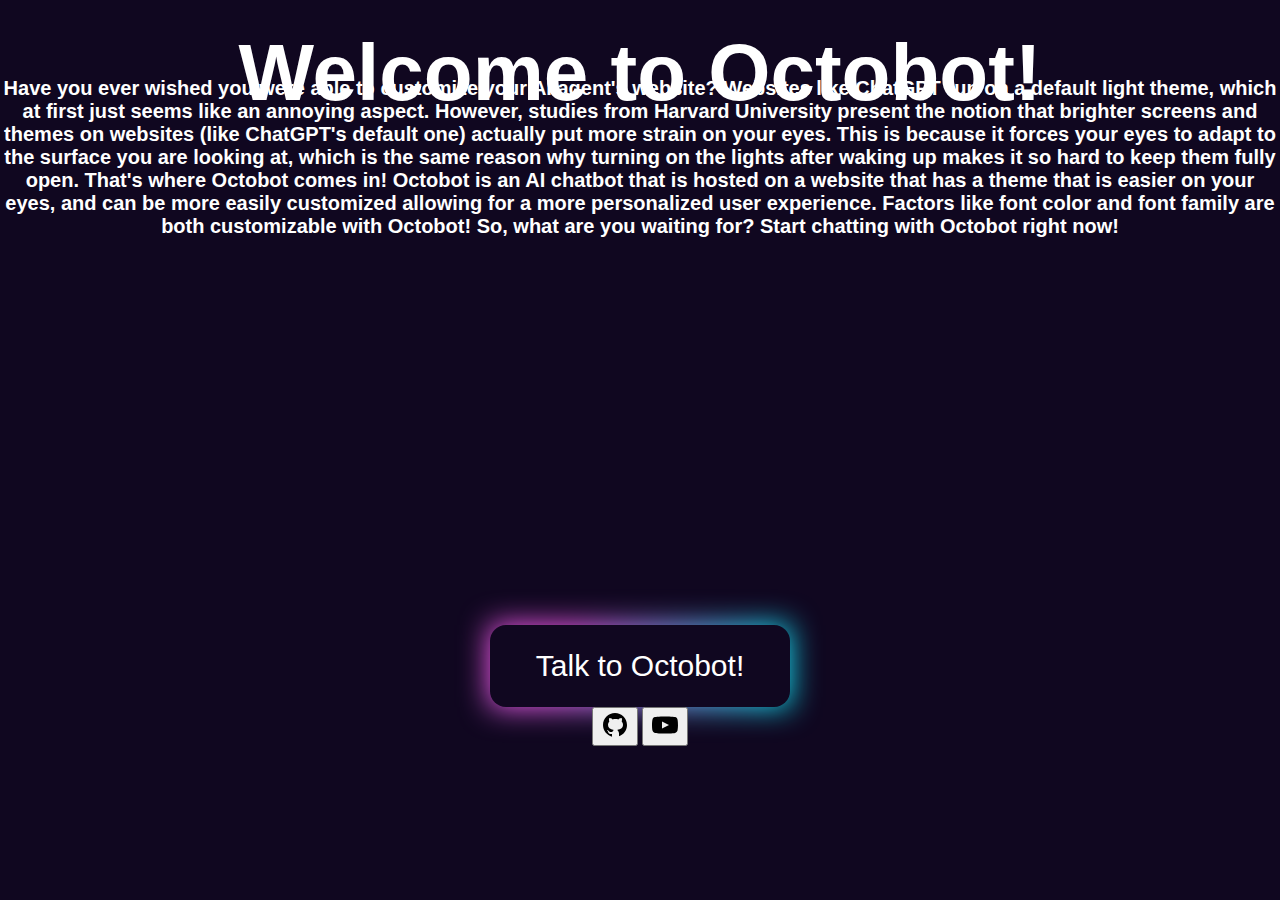
<file: index.html>
<!DOCTYPE html>
<html lang="en">
<head>
    <meta charset="UTF-8">
    <meta name="viewport" content="width=device-width, initial-scale=1.0">
    <link rel="stylesheet" href="style.css">
    <title>Welcome to Octobot!</title>
</head>

<body>
    

    <br>
    <br>
    <br>
    <br>

<h1 id = "welcome">Welcome to Octobot!</h1>
    

<h6 id = "octobotIntroduction">Have you ever wished you were able to customize your AI agent's website? Websites like ChatGPT run on a default light theme, which at first just seems like an annoying aspect. However, studies from Harvard University present the notion that brighter screens and themes on websites (like ChatGPT's default one) actually put more strain on your eyes. This is because it forces your eyes to adapt to the surface you are looking at, which is the same reason why turning on the lights after waking up makes it so hard to keep them fully open. That's where Octobot comes in! Octobot is an AI chatbot that is hosted on a website that has a theme that is easier on your eyes, and can be more easily customized allowing for a more personalized user experience. Factors like font color and font family are both customizable with Octobot! So, what are you waiting for? Start chatting with Octobot right now!</h6>

<a id ="aChat" href="octobot.html">
<button id = "openChat">Talk to Octobot!</button>

</a>


<div id = "externalLinks">
    <a href="https://github.com/br8blue/OctoBot">
    <button id = "githubBackground">
      <svg xmlns="http://www.w3.org/2000/svg" viewBox="0 0 30 30" width="30px" height="30px" id = "githubCat">   
        
<path d="M15,3C8.373,3,3,8.373,3,15c0,5.623,3.872,10.328,9.092,11.63C12.036,26.468,12,26.28,12,26.047v-2.051 c-0.487,0-1.303,0-1.508,0c-0.821,0-1.551-0.353-1.905-1.009c-0.393-0.729-0.461-1.844-1.435-2.526 c-0.289-0.227-0.069-0.486,0.264-0.451c0.615,0.174,1.125,0.596,1.605,1.222c0.478,0.627,0.703,0.769,1.596,0.769 c0.433,0,1.081-0.025,1.691-0.121c0.328-0.833,0.895-1.6,1.588-1.962c-3.996-0.411-5.903-2.399-5.903-5.098 c0-1.162,0.495-2.286,1.336-3.233C9.053,10.647,8.706,8.73,9.435,8c1.798,0,2.885,1.166,3.146,1.481C13.477,9.174,14.461,9,15.495,9 c1.036,0,2.024,0.174,2.922,0.483C18.675,9.17,19.763,8,21.565,8c0.732,0.731,0.381,2.656,0.102,3.594 c0.836,0.945,1.328,2.066,1.328,3.226c0,2.697-1.904,4.684-5.894,5.097C18.199,20.49,19,22.1,19,23.313v2.734 c0,0.104-0.023,0.179-0.035,0.268C23.641,24.676,27,20.236,27,15C27,8.373,21.627,3,15,3z"></path>

</svg>
</a>
 </button>



<button id="youtubeBackground">
    <a href="https://youtube.com/@PraneelSrinivasan">
    <svg xmlns="http://www.w3.org/2000/svg" viewBox="0 0 30 30" width="30px" height="30px" id="youtubeIcon">

      <path d="M27.5,9.5c-0.3-1.2-1.2-2.1-2.4-2.4C23.1,6.5,15,6.5,15,6.5s-8.1,0-10.1,0.6c-1.2,0.3-2.1,1.2-2.4,2.4C2,11.5,2,15,2,15s0,3.5,0.5,5.5c0.3,1.2,1.2,2.1,2.4,2.4C6.9,23.5,15,23.5,15,23.5s8.1,0,10.1-0.6c1.2-0.3,2.1-1.2,2.4-2.4C28,18.5,28,15,28,15S28,11.5,27.5,9.5z M12,18.5v-7l7,3.5L12,18.5z"/>
    </svg>
    </a>
  </button>

 
</div>





</body>



</html>
</file>
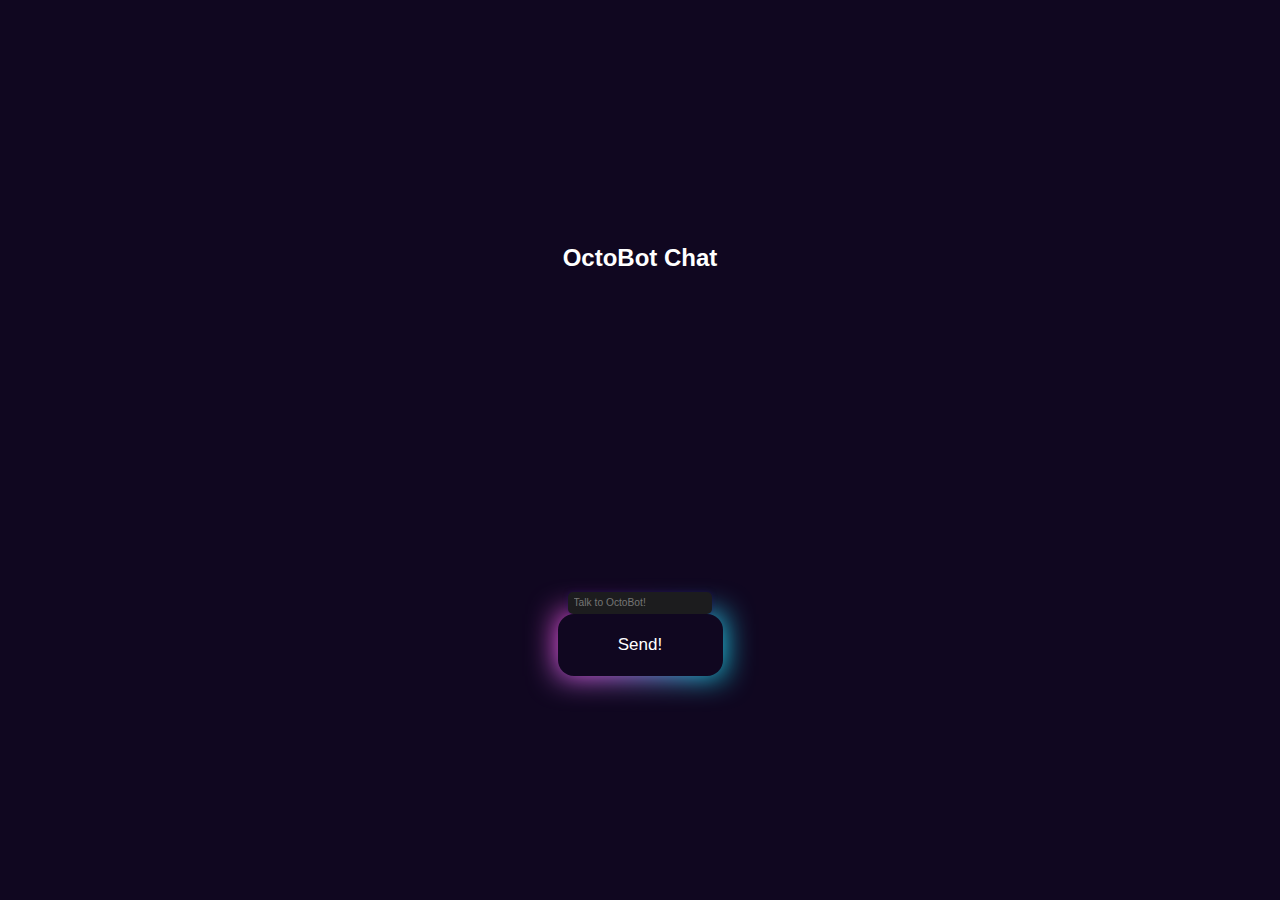
<file: octobot.html>
<!DOCTYPE html>

<html lang="en">


<head>

<meta charset="UTF-8">

<title>OctoBot Chat</title>

<link rel="stylesheet" href="style.css">

<meta name="viewport" content="width=device-width, initial-scale=1.0">

</head>
<body>


<h2>OctoBot Chat</h2>

<div id="chatbox" style="height:300px; overflow-y:auto;"></div>

<input type="text" id="userInput" placeholder="Talk to OctoBot!" />

<p id="loadingText" style="display:none;">Octobot is responding...</p>

<button id="sendButton">Send!</button>

<script src="script.js"></script>


</body>

</html>
</file>
<file: style.css>
#openChat {
  width: 300px;
  height: 82px;
  cursor: pointer;
  color: #fff;
  font-size: 30px;
  border-radius: 1rem;
  border: none;
  position: relative;
  background: #100720;
  transition: 0.1s;
  font-family: 'Segoe UI', Tahoma, Geneva, Verdana, sans-serif;
}



#openChat::after {
  content: '';
  width: 100%;
  height: 100%;
  background-image: radial-gradient( circle farthest-corner at 10% 20%,  rgba(255,94,247,1) 17.8%, rgba(2,245,255,1) 100.2% );
  filter: blur(15px);
  z-index: -1;
  position: absolute;
  left: 0;
  top: 0;
}

#openChat:active {
  transform: scale(0.9) rotate(3deg);
  background: radial-gradient( circle farthest-corner at 10% 20%,  rgba(255,94,247,1) 17.8%, rgba(2,245,255,1) 100.2% );
  transition: 0.5s;
}




#sendButton {
  width: 165px;
  height: 62px;
  cursor: pointer;
  color: #fff;
  font-size: 17px;
  border-radius: 1rem;
  border: none;
  position: relative;
  background: #100720;
  transition: 0.1s;
  font-family: 'Segoe UI', Tahoma, Geneva, Verdana, sans-serif;
}



#sendButton::after {
  content: '';
  width: 100%;
  height: 100%;
  background-image: radial-gradient( circle farthest-corner at 10% 20%,  rgba(255,94,247,1) 17.8%, rgba(2,245,255,1) 100.2% );
  filter: blur(15px);
  z-index: -1;
  position: absolute;
  left: 0;
  top: 0;
}

#sendButton:active {
  transform: scale(0.9) rotate(3deg);
  background: radial-gradient( circle farthest-corner at 10% 20%,  rgba(255,94,247,1) 17.8%, rgba(2,245,255,1) 100.2% );
  transition: 0.5s;
}





body {
  background-color: #100720;
  font-family: 'Segoe UI', Tahoma, Geneva, Verdana, sans-serif;
  color: white;
  display: flex;
  flex-direction: column;
  justify-content: center;
  align-items: center;
  height: 100vh;
  margin: 0;
}






#welcome {
  font-size: 80px;
  margin-bottom: 20px;
  text-align:center;
  transform: translate(0%, -275%);
}

#octobotIntroduction {
  font-size: 20px;
  margin-bottom: 25px;
  text-align:center;
  width: default;
  transform: translate(0%, -225%);
}


#userInput {
  font-family: 'Segoe UI', Tahoma, Geneva, Verdana, sans-serif;
  font-weight: 500;
  font-size: .8vw;
  color: #fff;
  background-color: rgb(28,28,30);
  box-shadow: 0 0 .4vw rgba(31, 11, 102, 0.5), 0 0 0 .15vw transparent;
  border-radius: 0.4vw;
  border: none;
  outline: none;
  padding: 0.4vw;
  max-width: 190px;
  transition: .4s;
}

#userInput:hover {
  box-shadow: 0 0 0 .15vw rgba(135, 207, 235, 0.186);
}

#userInput:focus {
  box-shadow: 0 0 0 .15vw rgb(94, 29, 199);
}
</file>
